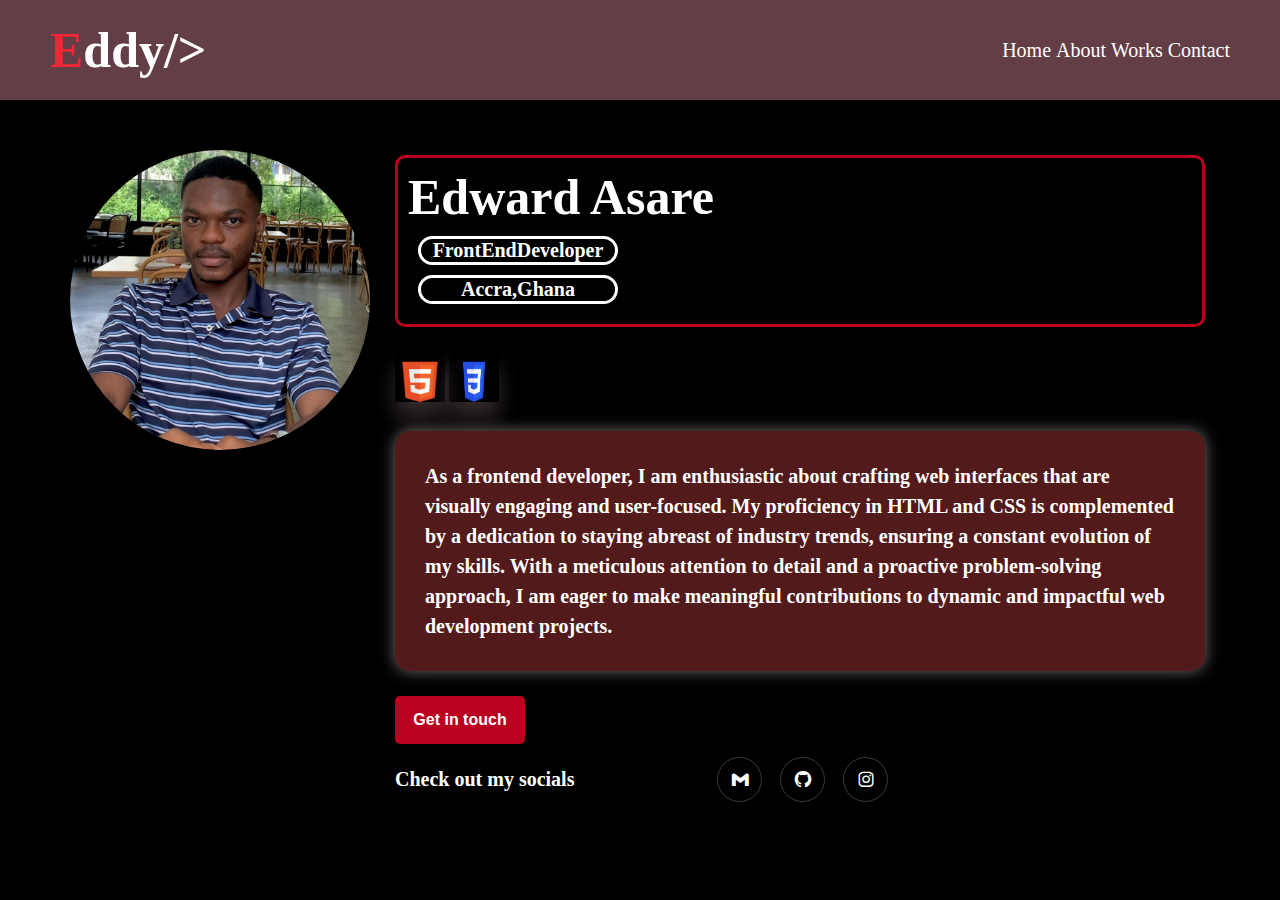
<file: index.html>
<!DOCTYPE html>
<html lang="en">

<head>
  <meta charset="UTF-8">
  <meta name="viewport" content="width=device-width, initial-scale=1.0">
  <link rel="stylesheet" href="./index.css">
  <link rel="stylesheet" href="./about.css">
  <link rel="stylesheet" href="./work.css">
  <link rel="stylesheet" href="./contact.css">
  <link rel="stylesheet" href="https://unpkg.com/boxicons@latest/css/boxicons.min.css">

  <link rel="preconnect" href="https://fonts.googleapis.com">
  <link rel="preconnect" href="https://fonts.gstatic.com" crossorigin>
  <link
    href="https://fonts.googleapis.com/css2?family=Rubik:ital,wght@0,400;0,500;0,600;0,700;0,800;0,900;1,300&display=swap"
    rel="stylesheet">

  <title>Home</title>
</head>

<body>

  <div class="header">
    <h1><a href="./index.html"><span>E</span>ddy/></a></h1>
    <div>
      <ul>
        <li><a href="./index.html">Home</a></li>
        <li><a href="./about.html">About</a></li>
        <li><a href="./works.html">Works</a></li>
        <li><a href="./contact.html">Contact</a></li>
      </ul>
    </div>
  </div>


  <div class="section">
    <img class="section-img" src="./img/mme.jpg">
    <div class="mini-info">
      <div class="i-ed">
        <h1>Edward Asare</h1>
        <p>FrontEndDeveloper</p>
        <p>Accra,Ghana</p>
      </div>

      <div class="logo">
        <img src="./img/HTML-logo.png">
        <img src="./img/CSS-Logo.png">
      </div>
      <p class="i-about-me">
        As a frontend developer, I am enthusiastic about crafting web interfaces that are visually engaging and
        user-focused.
        My proficiency in HTML and CSS is complemented by a dedication to staying abreast of industry trends, ensuring a
        constant evolution of my skills. With a meticulous attention to detail and a proactive problem-solving approach,
        I am eager to make meaningful contributions to dynamic and impactful web development projects.
      </p>
      <a href="./contact.html"><button class="get-in-touch">Get in touch</button></a>

      <div class="share">
        <p>Check out my socials</p>
        <div class="social">
          <a href="mailto:edwardthe3rdjnr@gmail.com"><i class='bx bxl-gmail'></i></a>
          <a href="https://github.com/edwradthe3td/"><i class='bx bxl-github'></i></a>
          <a href="https://www.instagram.com/knowthe3rd_/"><i class='bx bxl-instagram'></i></a>
        </div>
      </div>

    </div>


  </div>
</body>

</html>
</file>
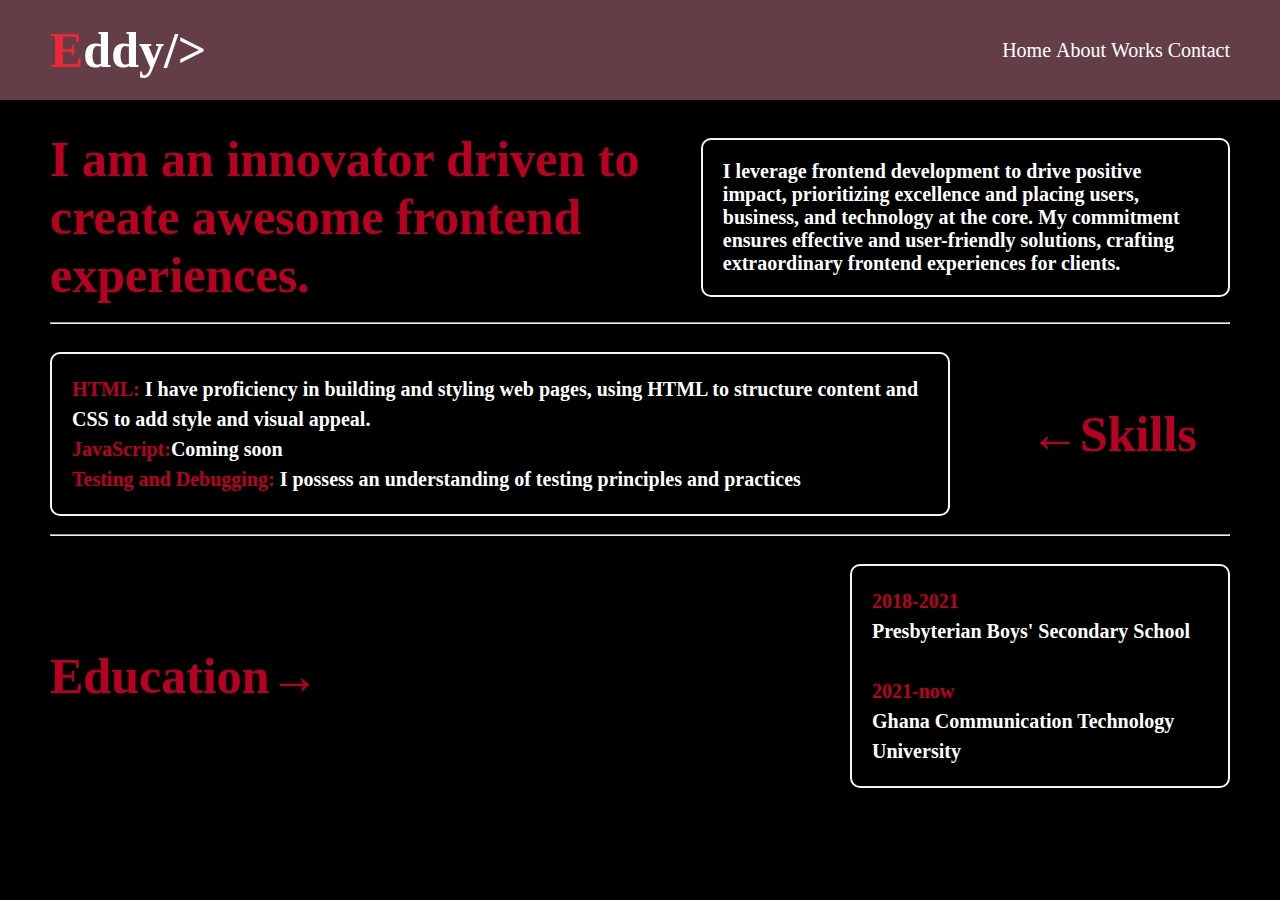
<file: about.html>
<!DOCTYPE html>
<html lang="en">

<head>
  <meta charset="UTF-8">
  <meta name="viewport" content="width=device-width, initial-scale=1.0">
  <link rel="stylesheet" href="./index.css">
  <link rel="stylesheet" href="./about.css">
  <link rel="stylesheet" href="./work.css">
  <link rel="stylesheet" href="./contact.css">
  <link rel="stylesheet" href="https://unpkg.com/boxicons@latest/css/boxicons.min.css">

  <link rel="preconnect" href="https://fonts.googleapis.com">
  <link rel="preconnect" href="https://fonts.gstatic.com" crossorigin>
  <link href="https://fonts.googleapis.com/css2?family=Rubik:ital,wght@0,400;0,500;0,600;0,700;0,800;0,900;1,300&display=swap"
    rel="stylesheet">
  <title>About me</title>
</head>

<body>
  <div class="header">
    <h1><a href="./index.html"><span>E</span>ddy/></a></h1>
    <div>
      <ul>
        <li><a href="./index.html">Home</a></li>
        <li><a href="./about.html">About</a></li>
        <li><a href="./works.html">Works</a></li>
        <li><a href="./contact.html">Contact</a></li>
      </ul>
    </div>
  </div>

  <div class="a-section">
    <div class="a-sec">
      <h1>I am an innovator driven to create awesome frontend experiences.</h1>
      <p>I leverage frontend development to drive positive impact, prioritizing excellence and placing users, business,
        and technology at the core. My commitment ensures effective and user-friendly solutions, crafting extraordinary
        frontend experiences for clients.
      </p>
    </div>
    <br><hr><br>
    <div class="a-skills">
      <div class="a-sskills">
        <p><span style="font-weight: 550;">HTML:</span> I have proficiency in building and styling web pages, using HTML to structure content and CSS to add style and visual appeal.</p>
       <p><span style="font-weight: 550;">JavaScript:</span>Coming soon</p>
       <P><span style="font-weight: 550;">Testing and Debugging:</span> I possess an understanding of testing principles and practices</P>
      </div>
      <h1>←Skills</h1>
    </div>
    <br><hr><br>
    <div class="a-skills">
      <h1>Education→</h1>
      <div style="margin-left: 600px;"  class="a-sskills">
        <p style="color: #BA0020FF; font-weight: 550;">2018-2021</p>
        <p>Presbyterian Boys' Secondary School</p>
        <br>
       <p style="color: #BA0020FF; font-weight: 550;">2021-now</p>
       <p>Ghana Communication Technology University</p>
      </div>
      
    </div>
  </div>

</body>

</html>
</file>
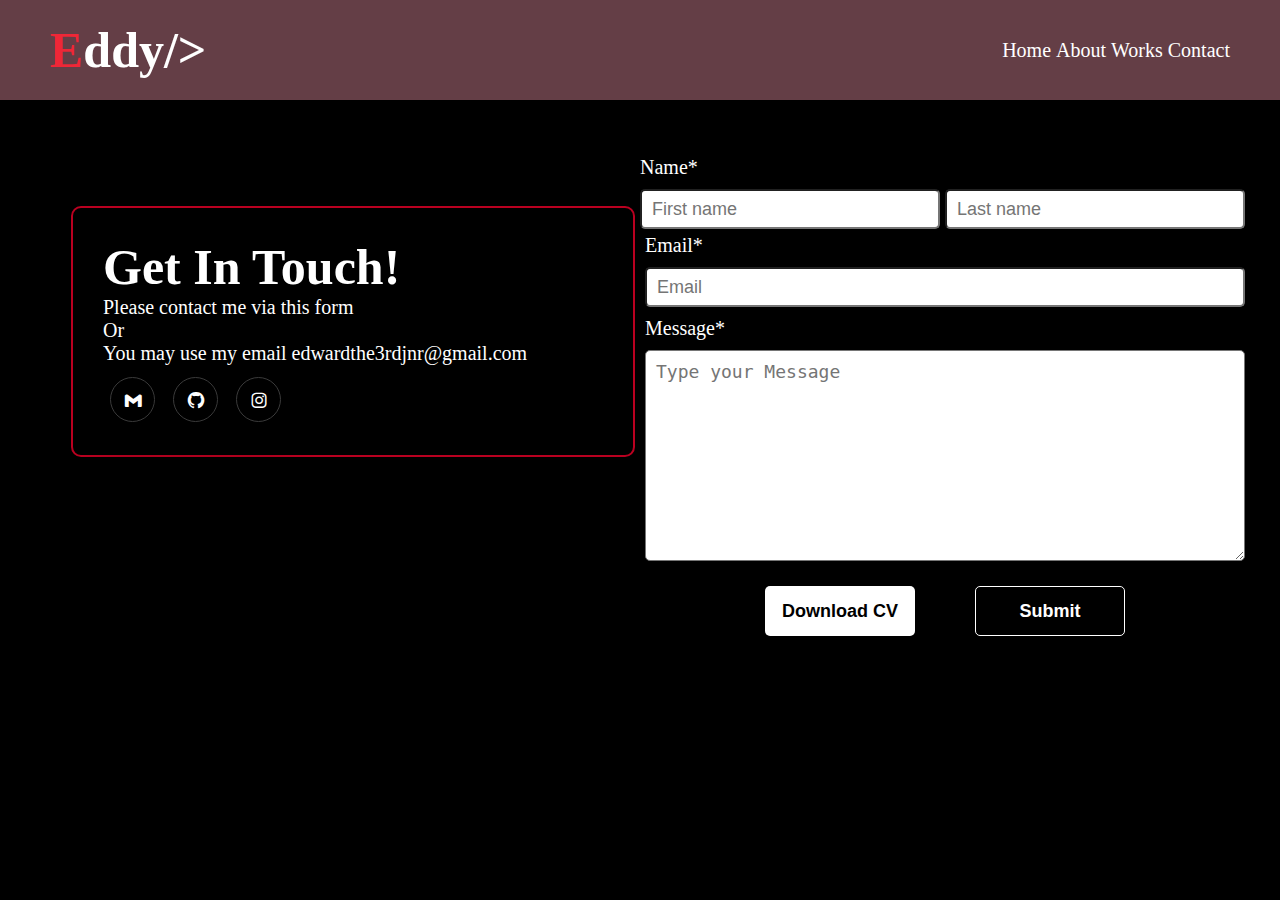
<file: contact.html>
<!DOCTYPE html>
<html lang="en">

<head>
  <meta charset="UTF-8">
  <meta name="viewport" content="width=device-width, initial-scale=1.0">
  <link rel="stylesheet" href="./index.css">
  <link rel="stylesheet" href="./about.css">
  <link rel="stylesheet" href="./work.css">
  <link rel="stylesheet" href="./contact.css">
  <link rel="stylesheet" href="https://unpkg.com/boxicons@latest/css/boxicons.min.css">

  <link rel="preconnect" href="https://fonts.googleapis.com">
  <link rel="preconnect" href="https://fonts.gstatic.com" crossorigin>
  <link href="https://fonts.googleapis.com/css2?family=Rubik:ital,wght@0,400;0,500;0,600;0,700;0,800;0,900;1,300&display=swap"
    rel="stylesheet">

  <title>Contact</title>
</head>

<body>
  <div class="header">
    <h1><a href="./index.html"><span>E</span>ddy/></a></h1>
    <div>
      <ul>
        <li><a href="./index.html">Home</a></li>
        <li><a href="./about.html">About</a></li>
        <li><a href="./works.html">Works</a></li>
        <li><a href="./contact.html">Contact</a></li>
      </ul>
    </div>
  </div>

  <div class="c-section">
    <div>

      <div class="c-first">
        <div class="get-in-touch2">
          <h1>Get In Touch!</h1>
          <p>Please contact me via this form <br>Or <br>You may use my email edwardthe3rdjnr@gmail.com</p>

          <div class="share">
            <div class="social">
              <a href="mailto:edwardthe3rdjnr@gmail.com"><i class='bx bxl-gmail'></i></a>
              <a href="https://github.com/edwradthe3td/"><i class='bx bxl-github'></i></a>
              <a href="https://www.instagram.com/knowthe3rd_/"><i class='bx bxl-instagram'></i></a>
            </div>
          </div>
        </div>

        <div class="c-name">
          <label> Name*</label>
          <div>
            <input class="c-first-box" type="text" placeholder="First name">
            <input class="c-first-box" type="text" placeholder="Last name ">
          </div>

          <div class="c-namee">
            <label>Email*</label>
            <div>
              <input class="c-second-box" type="text" placeholder="Email">
            </div>
          </div>

          <div class="c-namee">
            <label>Message*</label>
            <textarea class="c-third-box" rows="9" placeholder="Type your Message"></textarea>
          </div>

          <div class="c-buttons">
           <a href="#"><button>Download CV</button></a> 
           <a href="./index.html"><button style="background-color: transparent; border: 1px solid white; color: white;">Submit</button></a> 
          </div>
        </div>



      </div>
    </div>
  </div>

</body>

</html>
</file>
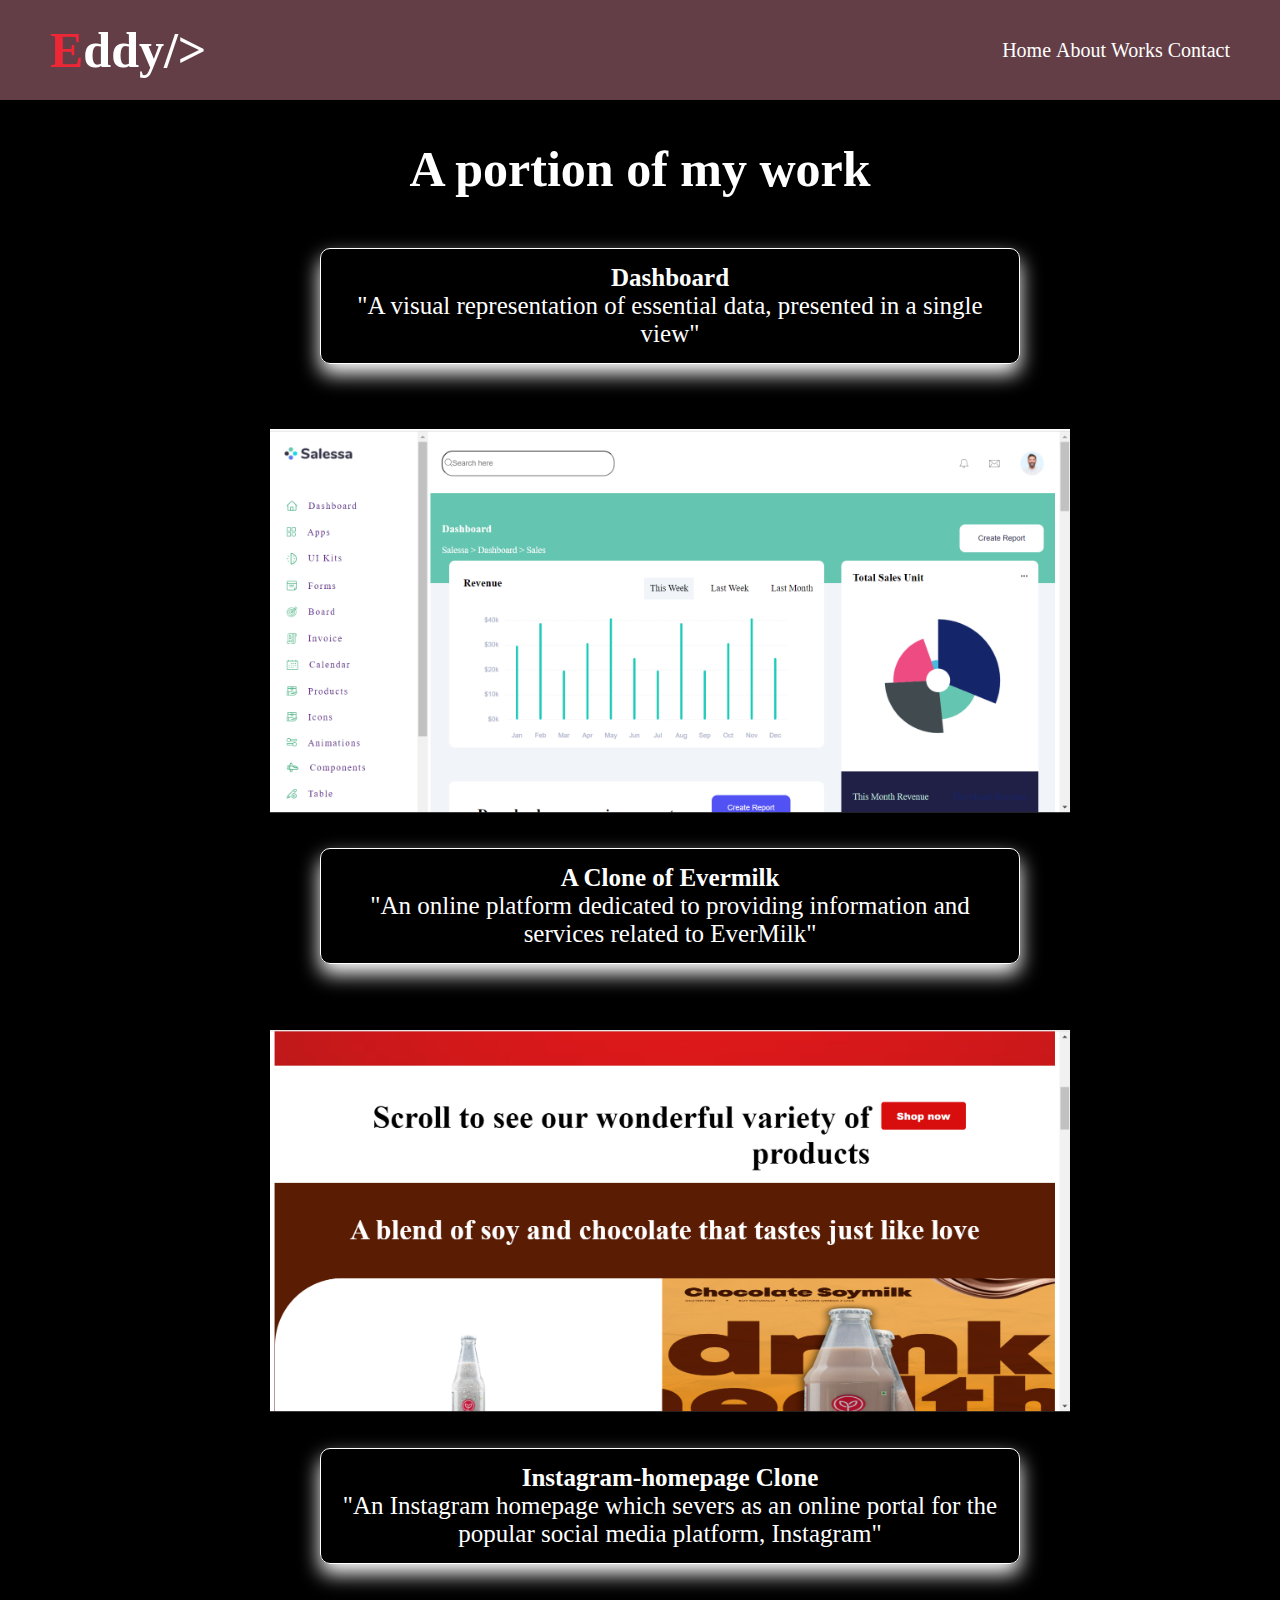
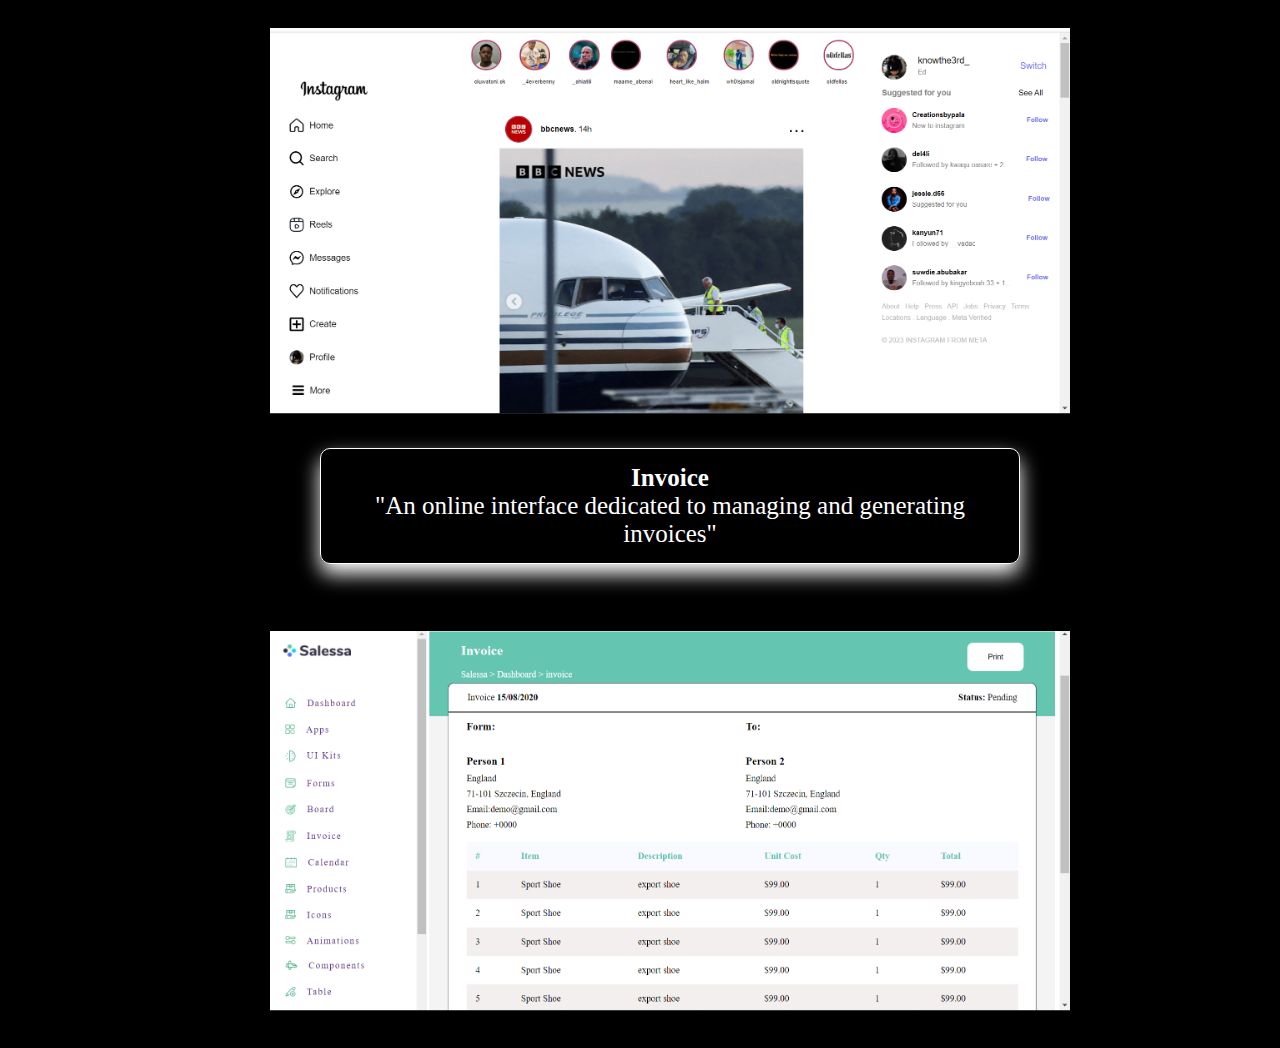
<file: works.html>
<!DOCTYPE html>
<html lang="en">

<head>
  <meta charset="UTF-8">
  <meta name="viewport" content="width=device-width, initial-scale=1.0">
  <link rel="stylesheet" href="./index.css">
  <link rel="stylesheet" href="./about.css">
  <link rel="stylesheet" href="./work.css">
  <link rel="stylesheet" href="./contact.css">
  <link rel="stylesheet" href="https://unpkg.com/boxicons@latest/css/boxicons.min.css">

  <link rel="preconnect" href="https://fonts.googleapis.com">
  <link rel="preconnect" href="https://fonts.gstatic.com" crossorigin>
  <link href="https://fonts.googleapis.com/css2?family=Rubik:ital,wght@0,400;0,500;0,600;0,700;0,800;0,900;1,300&display=swap"
    rel="stylesheet">
  <title>Document</title>
</head>

<body>
  <div class="header">
    <h1><a href="./index.html"><span>E</span>ddy/></a></h1>
    <div>
      <ul>
        <li><a href="./index.html">Home</a></li>
        <li><a href="./about.html">About</a></li>
        <li><a href="./works.html">Works</a></li>
        <li><a href="./contact.html">Contact</a></li>
      </ul>
    </div>
  </div>

  <div class="bg">
    <p class="workk">A portion of my work</p>

    <div class="w-works">
      <div class="w-p">
        <p> Dashboard</p>
        <span>"A visual representation of essential data, presented in a single view"</span>
      </div>
      <img src="./img/dashboard.png">
    </div>

    <div class="w-works">
      <div class="w-p">
        <p>A Clone of Evermilk</p>
        <span>"An online platform dedicated to providing information and services related to EverMilk"</span>
      </div>
      <img src="./img/evermilk.png">
    </div>

    <div class="w-works">
      <div class="w-p">
        <p>Instagram-homepage Clone</p>
        <span>"An Instagram homepage which severs as an online portal for the popular social media platform, Instagram"</span>
      </div>
      <img src="./img/instagram-homepage.png">
    </div>

    <div class="w-works">
      <div class="w-p">
        <p>Invoice</p>
        <span>"An online interface dedicated to managing and generating invoices"</span>
      </div>
      <img src="./img/invoice.png">
    </div>


  </div>

</body>

</html>
</file>
<file: index.css>
* {
  margin: 0;
  padding: 0;
  /* font-family: 'Poppins', sans-serif; */
  box-sizing: border-box;
}

body {
  background-color: black;
  color: white;
  /* padding-left: 50px;
  padding-right: 50px; */
}

/* NB
for p, font is 20px
for h1, font is 80px
 */

.header {
  /* border: 2px solid black; */
  display: flex;
  flex-direction: row;
  justify-content: space-between;
  align-items: center;
  /* padding-left: 10%;
  padding-right: 10%; */
  height: 100px;
  padding-left: 50px;
  padding-right: 50px;
  width: 100%;
  position: relative;
  background-color: #643E46FF;
}

.header h1 {
  font-size: 50px;
  cursor: pointer;
  transition: ease-in-out 0.6s;
}
.header h1:hover{
  letter-spacing: 3px;
  transition: ease-in-out 0.6s;
}

.header a {
  text-decoration: none;
  color: white;
}

.header span {
  color: #EE2737FF;
}

ul {
  list-style-type: none;
  margin: 0;
  padding: 0;
  text-decoration: none;
  font-size: 20px;
}

li {
  display: inline;
  margin: 5px;
  box-shadow: inset 0 0 0 0 #54b3d6;
  color: white;
  padding: 10px .25rem;
  margin: 0 -.25rem;
  transition: color .3s ease-in-out, box-shadow .3s ease-in-out;
}

li:hover {
  /* color: black; */
  box-shadow: inset 200px 0 0 0 #EE2737FF;
  height: 100px;
  width: 30px;
  border-radius:5px;
}

li a {
  text-decoration: none;
  color: inherit;
}

.section {
  /* border: 2px solid yellowgreen; */
  height: 500px;
  display: flex;
  padding-left: 50px;
  padding-right: 50px;
  padding-top: 30px;
}

.section-img {
  height: 300px;
  width: 300px;
  object-fit: cover;
  border-radius: 50%;
  margin-left: 20px;
  margin-top: 20px;
}

.mini-info {
  margin: 25px;
  width: 100%;
}

.i-ed{
  display: block;
  /* background: ; */
  border: 3px solid #BA0020FF;
  border-radius: 10px;
  padding: 10px;

}

.i-ed p{
border: 3px solid white;
width: 200px;
text-align: center;
margin: 10px;
border-radius: 50px;

}
.i-about-me{
  line-height: 30px;
  font-weight: 500;
  /* border: 1px solid red; */
  transition: ease-in-out 0.6s;
  background-color: rgb(82, 26, 26);
  border-radius: 15px;
  padding: 30px;
  box-shadow: 0px 0px 15px #fffdfd70;
  transition: ease-in-out 0.6s;
}
.mini-info h1 {
  font-size: 50px;
}

.mini-info p {
  /* margin-left: 25px; */
  font-size: 20px;
  font-weight: 550;
}

.logo {
  margin: 25px;
  margin-left: 0;
  width: 150px;
}

.logo img {
  box-shadow: 0px 15px 20px #76606070;
  height: 50px;
  width: 50px;
  cursor: pointer;
  transition: ease-in-out 0.6s;
}
.logo img:hover{
  transform: translateY(-5px);
  transition: ease-in-out 0.6s;
}

.get-in-touch {
  padding: 15px;
  border-radius: 5px;
  width: 130px;
  margin-top: 25px;
  font-size: 16px;
  border: none;
  cursor: pointer;
  color: white;
  background: #BA0020FF;
  font-weight: 550;
  transition: ease-in-out 0.5s;
}

.get-in-touch:hover {
  background-color:#BA0020FF;
  color: black;
  /* margin-top: -8px; */
  transform: translateY(-5px);
  transition: ease-in-out 0.5s
}

.share {
  /* border: 1px solid black; */
  margin-top: 10px;
  height: 50px;
  width: 500px;
  display: flex;
  flex-direction: row;
  align-items: center;
  justify-content: space-between;
}

.social i {
  display: inline-flex;
  align-items: center;
  justify-content: center;
  height: 45px;
  width: 45px;
  box-shadow: 0px 20px 40px #00000070;
  border: 1px solid #3b3b3b;
  border-radius: 50%;
  color: white;
  font-size: 20px;
  margin: 0 7px;
  transition: all 0.6s ease-in-out;
}

.social i:hover {
  transform: translateY(-5px);
  background-color: #BA0020FF;
}
</file>
<file: about.css>
.a-section{
  /* border: 1px solid black; */
  height: 500px;
  padding-left: 50px;
  padding-right: 50px;
  padding-top: 30px;
}
.a-sec{
  display: flex;
  flex-direction: row;
  align-items: center;
}
.a-sec h1{
  font-size: 50px;
  color: #BA0020FF;
  width: 700px;
}
.a-sec p{
  font-size: 20px;
  font-weight: 550;
  margin-left: 40px;
  width: 600px;
  border: 2px solid whitesmoke;
  padding: 20px;
  border-radius: 10px;
}

.a-skills{
  display: flex;
  flex-direction: row;
  justify-content: space-between;
  align-items: center;
  margin-top: 10px;
  cursor: pointer;
}
.a-skills span{
  font-size: 20px;
  font-family: 550;
}
.a-skills h1{
  font-size: 50px;
  color: #BA0020FF;
  transition: ease-in-out 0.6s;
  width: 200px;
}
.a-sskills{
  border: 2px solid whitesmoke;
  /* background-color: #BA0020FF; */
  border-radius: 10px;
  padding: 20px;
  font-weight: 550;
}
.a-skills h1:hover{
  color: white;
  letter-spacing: 3px;
  transition: ease-in-out 0.6s;
}
.a-skills div{
  font-size: 19px;
  width: 900px;
  line-height: 30px;
}
.a-skills div span{
  color: #BA0020FF;
}
.a-skills p{
  font-size: 20px;
}
</file>
<file: work.css>
.w-works {
  display: flex;
  /* padding: 20px; */
  flex-direction: row;
  justify-content: space-evenly;

  /* padding: 40px;
  font-size: 13px;
  font-weight: 300;
  border-radius: 10px; */
}
.bg{
  /* padding-left: 50px;
  padding-right: 50px; */
  padding-top: 30px;
}
.workk{
  text-align: center;
  font-size: 50px;
  font-weight: 550;
  margin-top: 10px;
  margin-bottom: 50px;
  
}
.w-works img {
  object-fit: contain;
  height: 800px;
  width: 800px;
  transition: 0.5s, transform ease-in-out 0.8s;
  margin-top: -100px;
}

.w-works img:hover {
  transform: translateY(-30px);
  transition: 0.5s, transform ease-in-out .8s;
}
.w-works{
  /* border: 1px solid white; */
  margin: 0;
  padding: 0;
  display: flex;
  flex-direction: column;
  justify-content: center;
  align-items: center;
  max-width: 700px;
  height: 600px;
  margin-left: 25%;
  text-align: center;

}
.w-works img{
  margin-top: 30px;
}

.w-works p{
  font-size: 25px;
  font-weight: 550;
}

.w-p span{
  font-size: 25px;
  /* margin: 30px; */
}
.w-p {
  border: 1px solid white;
  border-radius: 10px;
  padding: 15px;
  box-shadow: 0 10px 20px white;
}
</file>
<file: contact.css>
.c-section{
  border: 1px solid black;
  padding-left: 50px;
  padding-right: 50px;
  padding-top: 30px;
  width: 100%;
  height: 700px;
  overflow-x: hidden;

}
.c-first{
  display: flex;
  flex-direction: row;
  justify-content: space-between;
  align-items: center;
  margin-top: 20px;
  padding-left: 20px;
  padding-right: 20px;
}

.c-first h1{
  font-size: 50px;
}
.get-in-touch2{
  display: flex;
  flex-direction: column;
  margin-top: -150px;
  padding: 30px;
  border-radius: 10px;
  border: 2px solid #BA0020FF;
}
.get-in-touch2 p{
  font-size: 20px;
}

.c-name{
  display: flex;
  flex-direction: column;
  margin-left: 60px;
}

.c-name, .c-namee{
  font-size: 20px;
  margin: 5px;
}
.c-name label, .c-namee label{
  margin-bottom: 10px;
}
.c-first-box, .c-second-box{
  height: 40px;
  width: 300px;
  border-radius: 5px;
  outline: none;
  font-size: 18px;
  /* margin: 10px; */
  padding-left: 10px;
  cursor: pointer;
}
.c-second-box{
  width: 600px;
}
.c-namee{
  display: flex;
  flex-direction: column;
  justify-content: center;
}
textarea{
  width: 600px;
  border-radius: 5px;
  outline: none;
  font-size: 18px;
  /* margin: 10px; */
  padding: 10px;
  cursor: pointer;
}
.c-buttons{
  display: flex;
  flex-direction: row;
  justify-content: center;
  align-items: center;
  gap: 20px;
}
.c-buttons button{
  height: 50px;
  width: 150px;
  margin: 20px;
  cursor: pointer;
  font-size: 18px;
  font-weight: 550;
  border-radius: 5px;
  border: none;
  background-color:white;
  transition: ease-in-out 0.6s;
  cursor: pointer;
}
.c-buttons button:hover{
  /* color: white; */
  transform: translateY(-10px);
}
</file>
